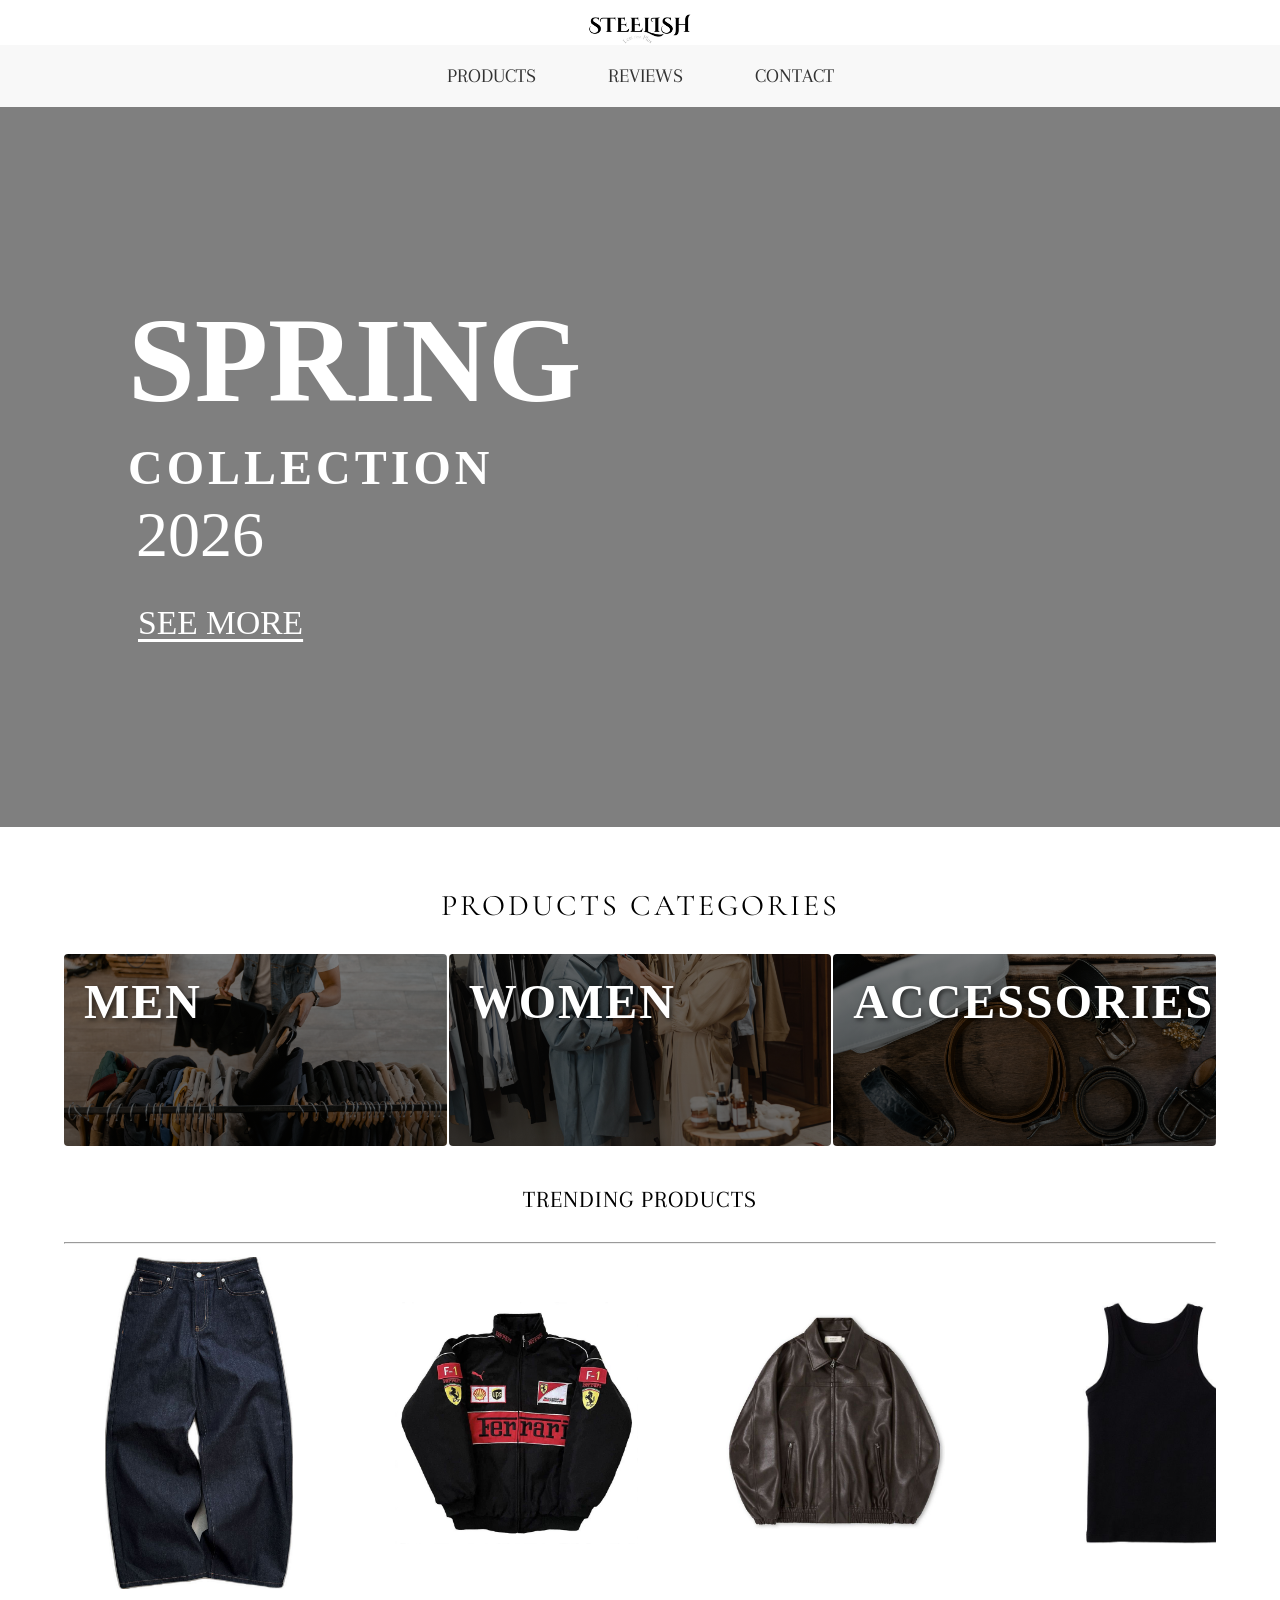
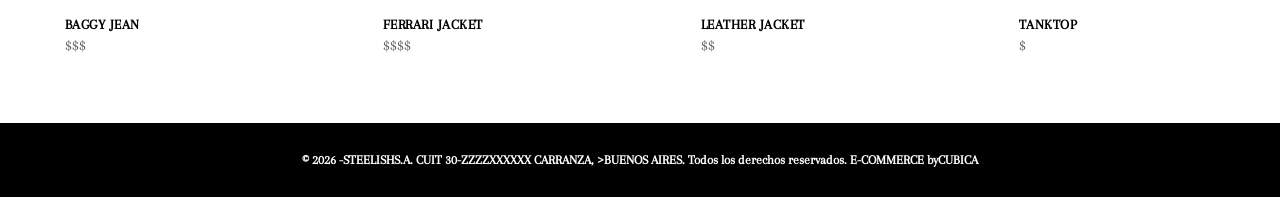
<file: index.html>
<!DOCTYPE html>
<html lang="es">
<head>
    <meta charset="UTF-8">
    <meta name="viewport" content="width=device-width, initial-scale=1.0">
    
    <title>HOME</title>
    <link rel="stylesheet" href="style-index.css">
    <link rel="preconnect" href="https://fonts.googleapis.com">
    <link rel="preconnect" href="https://fonts.gstatic.com" crossorigin>
    <link href="https://fonts.googleapis.com/css2?family=Nunito:ital,wght@0,200..1000;1,200..1000&display=swap" rel="stylesheet">
    <link rel="preconnect" href="https://fonts.googleapis.com">
    <link rel="preconnect" href="https://fonts.gstatic.com" crossorigin>
    <link href="https://fonts.googleapis.com/css2?family=Arapey:ital@0;1&family=Nunito:ital,wght@0,200..1000;1,200..1000&display=swap" rel="stylesheet">
<link rel="preconnect" href="https://fonts.gstatic.com" crossorigin>
<link href="https://fonts.googleapis.com/css2?family=Arapey:ital@0;1&family=Cormorant+Garamond:ital,wght@0,300..700;1,300..700&family=Nunito:ital,wght@0,200..1000;1,200..1000&family=Playwrite+BE+WAL+Guides&display=swap" rel="stylesheet">
</head>


<body>
    <header class="nav-container">
        <div class="nav-logo">
           <img class="logo" src="img/logo-web1.png" alt="logo"> 
        </div>
    
     <nav class="navbar">
     <ul class="navlinks">
        <li><a href="productos.html">PRODUCTS</a></li>
        <li><a href="resenas.html">REVIEWS</a></li>
        <li><a href="contactos.html">CONTACT</a></li>
     </ul>
    </nav>
    </header>
    <main class="main-part">
       
       <div class="banner-collection">
        <video autoplay loop muted playsinline class="video-fondo">
    <source src="img/home-video.mp4" type="video/mp4">
  </video>
  
  <div class="velo-fondo"></div>
  <div class="contenido-frente">
       <div class="main-title">
        <h1 class="titulo">SPRING</h1>
        <h2 class="subtitulo">COLLECTION</h2> 
        <h3 class="year">2026</h3>
        <a class="enlace-ver" href="productos.html#spring-collection" class="hook">SEE MORE</a>
       </div>
       </div>
       </div>
      </main>
      <section class="sales-categories-wrapper">
      
        <h3 class="list">PRODUCTS CATEGORIES</h3>
      
       <div class="carousel"> 
         <a href="productos.html#men" class="item men">
            
            <h1 class="word">MEN</h1>
         </a>
         
         <a href="productos.html#women" class="item women">
          
            <h1 class="word">WOMEN</h1>
         </a>
         <a href="productos.html#accessories" class="item accessories">
            
            <h1 class="word ">ACCESSORIES</h1>
         </a>
       </div>
   </section>
 
   
<section class="sales">
  <h2 class="section-title">TRENDING PRODUCTS</h2>
  <hr>
  
  <div class="carousel-track">
    <button id="antes-button"><</button>
   <div class="carousel-track" id="trending"></div>
    <button id="despues-button">></button>
       
      
    
    <!-- Producto 1 -->
    <a href="#spring-collection" class="product-card">
      <div class="img-container">
        <img src="img/sale 1.jpg" alt="sale 1"> 
      </div>
      <div class="product-info">
        <h3>BAGGY JEAN</h3>
        <p class="price">$$$</p>
      </div>
    </a>

    <!-- Producto 2 -->
    <a href="#seccion-productos" class="product-card">
      <div class="img-container">
        <img src="img/sale 2.jpg" alt="sale 2"> 
      </div>
      <div class="product-info">
        <h3>FERRARI JACKET</h3>
        <p class="price">$$$$</p>
      </div>
    </a>

    <!-- Producto 3 -->
    <a href="#seccion-productos" class="product-card">
      <div class="img-container">
        <img src="img/sale 3.jpg" alt="sale 3"> 
      </div>
      <div class="product-info">
        <h3>LEATHER JACKET</h3>
        <p class="price">$$</p>
      </div>
    </a>

    <!-- Producto 4 -->
    <a href="#seccion-productos" class="product-card">
      <div class="img-container">
        <img src="img/sale 4.jpg" alt="sale 4"> 
      </div>
      <div class="product-info">
        <h3>TANKTOP</h3>
        <p class="price">$</p>
      </div>
    </a>

    <!-- Producto 5 -->
    <a href="#seccion-productos" class="product-card">
      <div class="img-container">
        <img src="img/sale 5.jpg" alt="sale 5"> 
      </div>
      <div class="product-info">
        <h3>SPORT SHIRT</h3>
        <p class="price">$$</p>
      </div>
    </a>

    <!-- Producto 6 -->
    <a href="#seccion-productos" class="product-card">
      <div class="img-container">
        <img src="img/sale 6.jpg" alt="sale 6"> 
      </div>
      <div class="product-info">
        <h3>THSIRT</h3>
        <p class="price">$</p>
      </div>
    </a>

  </div> 

</section> 

<footer class="footer">
   <h3 class="footer-title">© 2026 -STEELISHS.A. CUIT 30-ZZZZXXXXXX CARRANZA, >BUENOS AIRES. Todos los derechos reservados.
E-COMMERCE byCUBICA</h3>
</footer>

</body>
</file>
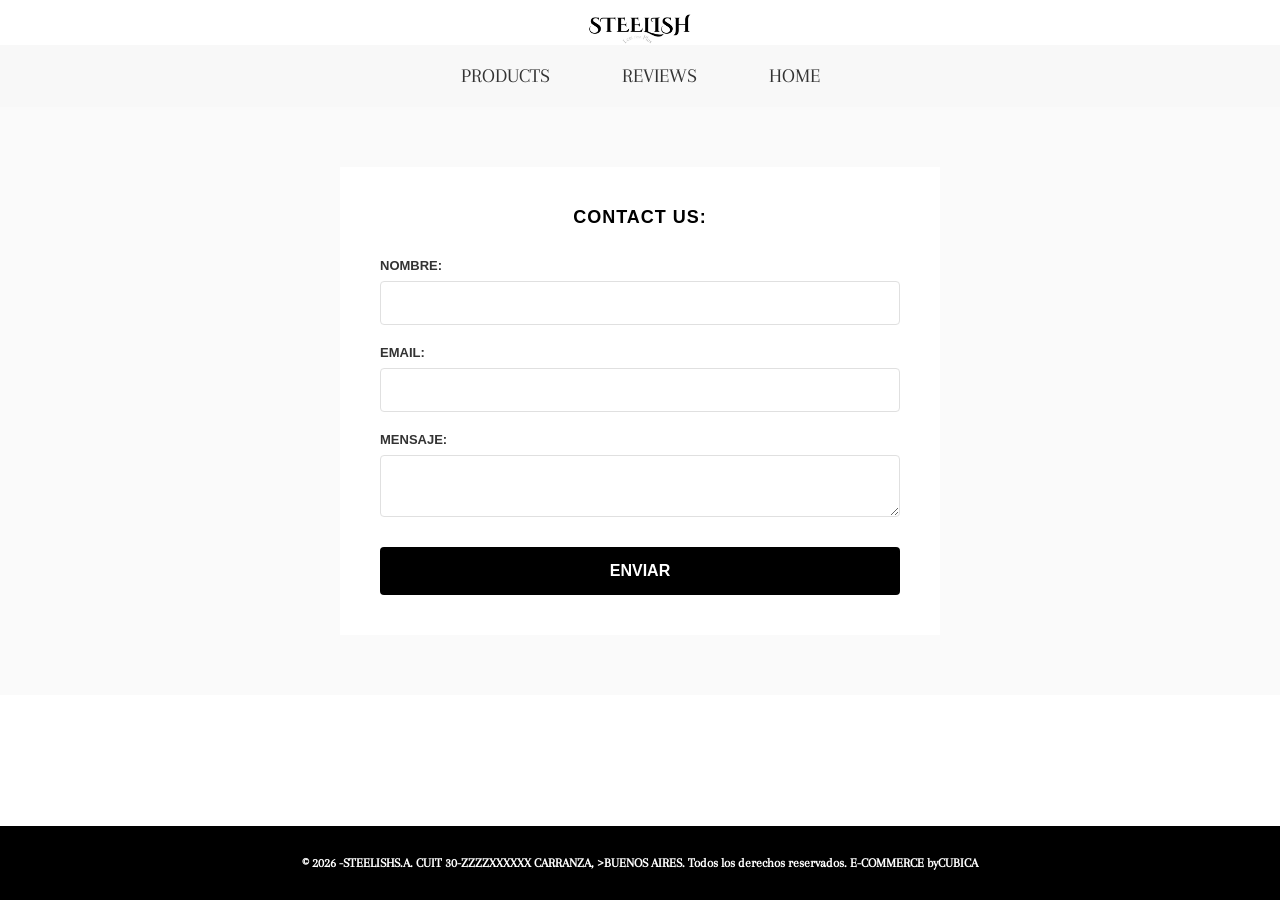
<file: contactos.html>
<!DOCTYPE html>
<html lang="es">
<head>
    <meta charset="UTF-8">
    <meta name="viewport" content="width=device-width, initial-scale=1.0">
    <title>contactos</title>
    <link rel="stylesheet" href="style-contacts.css">
    <link rel="preconnect" href="https://fonts.googleapis.com">
    <link rel="preconnect" href="https://fonts.gstatic.com" crossorigin>
    <link href="https://fonts.googleapis.com/css2?family=Nunito:ital,wght@0,200..1000;1,200..1000&display=swap" rel="stylesheet">
    <link rel="preconnect" href="https://fonts.googleapis.com">
    <link rel="preconnect" href="https://fonts.gstatic.com" crossorigin>
    <link href="https://fonts.googleapis.com/css2?family=Arapey:ital@0;1&family=Nunito:ital,wght@0,200..1000;1,200..1000&display=swap" rel="stylesheet">
    <link rel="preconnect" href="https://fonts.googleapis.com">
  <link rel="preconnect" href="https://fonts.gstatic.com" crossorigin>
  <link href="https://fonts.googleapis.com/css2?family=Arapey:ital@0;1&family=Cormorant+Garamond:ital,wght@0,300..700;1,300..700&family=Nunito:ital,wght@0,200..1000;1,200..1000&display=swap" rel="stylesheet">
   <link rel="preconnect" href="https://fonts.googleapis.com">
<link rel="preconnect" href="https://fonts.gstatic.com" crossorigin>
<link href="https://fonts.googleapis.com/css2?family=Arapey:ital@0;1&family=Cormorant+Garamond:ital,wght@0,300..700;1,300..700&family=Nunito:ital,wght@0,200..1000;1,200..1000&family=Playwrite+BE+WAL+Guides&display=swap" rel="stylesheet">
<link rel="preconnect" href="https://fonts.googleapis.com">
<link rel="preconnect" href="https://fonts.gstatic.com" crossorigin>
<link href="https://fonts.googleapis.com/css2?family=Arapey:ital@0;1&family=Cormorant+Garamond:ital,wght@0,300..700;1,300..700&family=Nunito:ital,wght@0,200..1000;1,200..1000&family=Playwrite+BE+WAL+Guides&display=swap" rel="stylesheet">
</head>


<body>
    <header class="nav-container">
        <div class="nav-logo">
           <img class="logo" src="img/logo-web1.png" alt="logo"> 
        </div>
    
     <nav class="navbar">
     <ul class="navlinks">
        
        <li><a href="productos.html">PRODUCTS</a></li>
        <li><a href="resenas.html">REVIEWS</a></li>
        <li><a href="index.html">HOME</a></li>
     </ul>
    </nav>
    </header>
    <main>
        
    <div class="formulario-seccion">
    <form class="formulario-minimalista" action="https://formspree.io/f/xzepwrgb" method="POST">
         <h3 class="formheader">CONTACT US:</h3>
        
        <!-- Campo 1: Nombre -->
        <div class="campo-form">
            <label>NOMBRE:</label>
            <input type="text" name="Nombre" required>
        </div>

        <!-- Campo 2: Email -->
        <div class="campo-form">
            <label>EMAIL:</label>
            <input type="email" name="Email" required>
        </div>

        <!-- Campo 3: Mensaje -->
        <div class="campo-form">
            <label>MENSAJE:</label>
            <textarea name="mensaje" required></textarea>
        </div>

        <button class="boton-full" type="submit">ENVIAR</button>
    </form>
</div>
    </main>
<footer class="footer">
   <h3 class="footer-title">© 2026 -STEELISHS.A. CUIT 30-ZZZZXXXXXX CARRANZA, >BUENOS AIRES. Todos los derechos reservados.
E-COMMERCE byCUBICA</h3>
</footer>

</body>
</file>
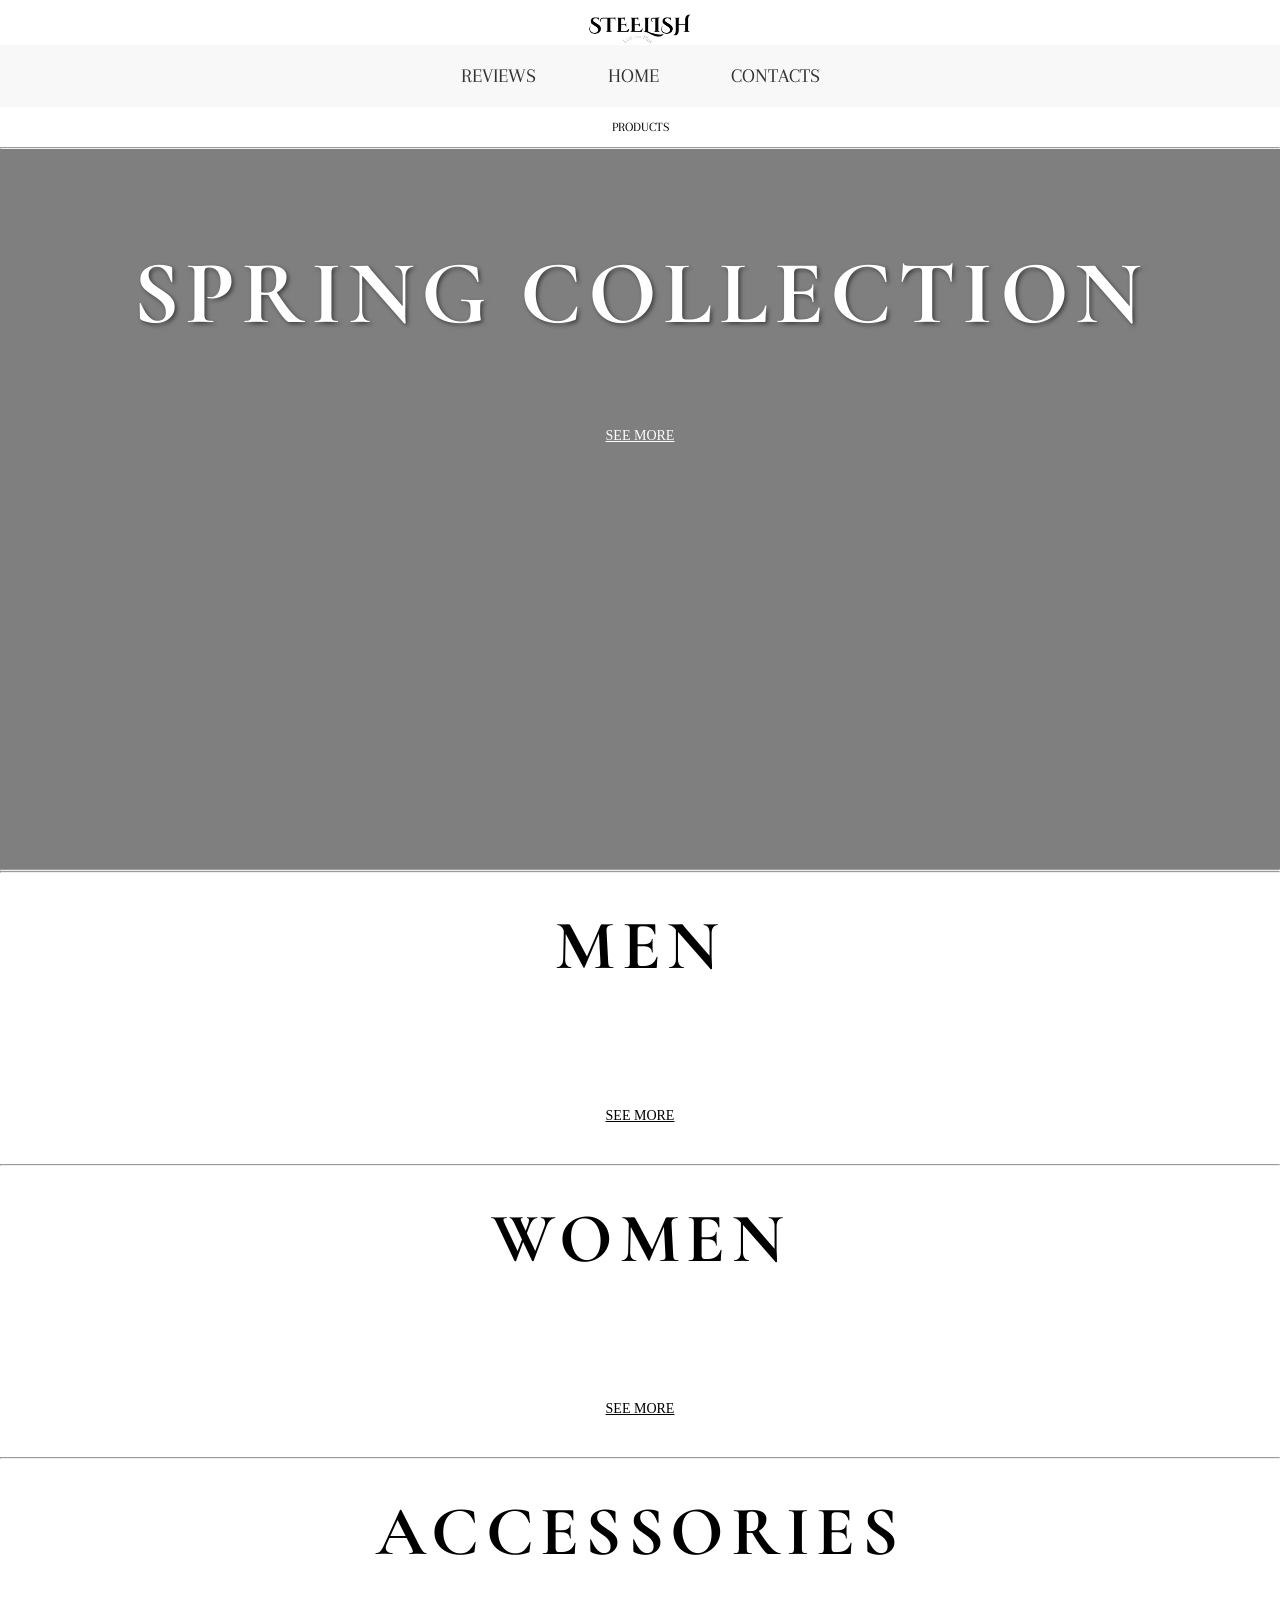
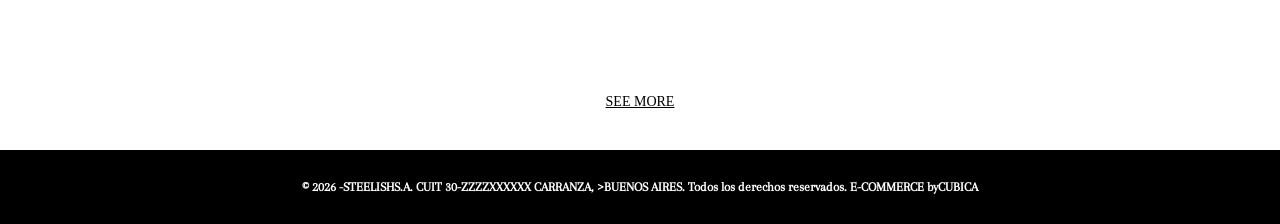
<file: productos.html>
<!DOCTYPE html>
<html lang="es">
<head>
    <meta charset="UTF-8">
    <meta name="viewport" content="width=device-width, initial-scale=1.0">
    <title>productos</title>
    <link rel="stylesheet" href="style-products.css">
    <link rel="preconnect" href="https://fonts.googleapis.com">
    <link rel="preconnect" href="https://fonts.gstatic.com" crossorigin>
    <link href="https://fonts.googleapis.com/css2?family=Nunito:ital,wght@0,200..1000;1,200..1000&display=swap" rel="stylesheet">
    <link rel="preconnect" href="https://fonts.googleapis.com">
    <link rel="preconnect" href="https://fonts.gstatic.com" crossorigin>
    <link href="https://fonts.googleapis.com/css2?family=Arapey:ital@0;1&family=Nunito:ital,wght@0,200..1000;1,200..1000&display=swap" rel="stylesheet">
    <link rel="preconnect" href="https://fonts.googleapis.com">
  <link rel="preconnect" href="https://fonts.gstatic.com" crossorigin>
  <link href="https://fonts.googleapis.com/css2?family=Arapey:ital@0;1&family=Cormorant+Garamond:ital,wght@0,300..700;1,300..700&family=Nunito:ital,wght@0,200..1000;1,200..1000&display=swap" rel="stylesheet">
   <link rel="preconnect" href="https://fonts.googleapis.com">
<link rel="preconnect" href="https://fonts.gstatic.com" crossorigin>
<link href="https://fonts.googleapis.com/css2?family=Arapey:ital@0;1&family=Cormorant+Garamond:ital,wght@0,300..700;1,300..700&family=Nunito:ital,wght@0,200..1000;1,200..1000&family=Playwrite+BE+WAL+Guides&display=swap" rel="stylesheet">
<link rel="preconnect" href="https://fonts.googleapis.com">
<link rel="preconnect" href="https://fonts.gstatic.com" crossorigin>
<link href="https://fonts.googleapis.com/css2?family=Arapey:ital@0;1&family=Cormorant+Garamond:ital,wght@0,300..700;1,300..700&family=Nunito:ital,wght@0,200..1000;1,200..1000&family=Playwrite+BE+WAL+Guides&display=swap" rel="stylesheet">
</head>


<body>
    <header class="nav-container">
        <div class="nav-logo">
           <img class="logo" src="img/logo-web1.png" alt="logo"> 
        </div>
    
     <nav class="navbar">
     <ul class="navlinks">
        
        
        <li><a href="resenas.html">REVIEWS</a></li>
        <li><a href="index.html">HOME</a></li>
        <li><a href="contactos.html">CONTACTS</a></li>
     </ul>
    </nav>
    </header>
 <main>
    <h1 class="main-title">PRODUCTS</h1>
    <HR>

    <section class="spring-collection" id="spring-collection">
       <video autoplay loop muted playsinline class="video-fondo">
    <source src="img/backvideo.mp4" type="video/mp4">
  </video>
  
  <div class="velo-fondo"></div>

  <div class="contenido-frente">
    <h2 class="titulo-spring">SPRING COLLECTION</h2>
    
    <div class="catalogo-grid" id= "contenedor-spring">
      
    </div>
    <div class="see-more-container-spring">
      <a href="spring-collection.html" class="see-more-link-spring">SEE MORE</a>
    </div>
    </div>
  </div>
    
      
    </section>
    <hr>
             


    <hr>

    </section>
    <section class="section" id="men">
        <h1 class="title">MEN</h1>
      <div class="catalogo-grid"  id="contenedor-men">
        

    </div>
    <div class="see-more-container">
      <a href="hombres.html" class="see-more-link">SEE MORE</a>
    </div>
    </section >
    <HR>
    <section class="section" id="women">
        <h1 class="title">WOMEN</h1>
      <div class="catalogo-grid"  id="contenedor-women">
       
    </div>
    <div class="see-more-container">
      <a href="women.html" class="see-more-link">SEE MORE</a>
    </div>
    <hr>

    </section>
    <section class="section" id="accessories">
        <h1 class="title">ACCESSORIES</h1>
      <div class="catalogo-grid"  id="contenedor-accesories">
        
    </div>
    <div class="see-more-container">
      <a href="accessories.html" class="see-more-link">SEE MORE</a>
    </div>

    </section>
 </main>
<footer class="footer">
   <h3 class="footer-title">© 2026 -STEELISHS.A. CUIT 30-ZZZZXXXXXX CARRANZA, >BUENOS AIRES. Todos los derechos reservados.
E-COMMERCE byCUBICA</h3>
</footer>
<script src="productos.js"></script>
<script src="renderizado.js"></script>

</body>
</file>
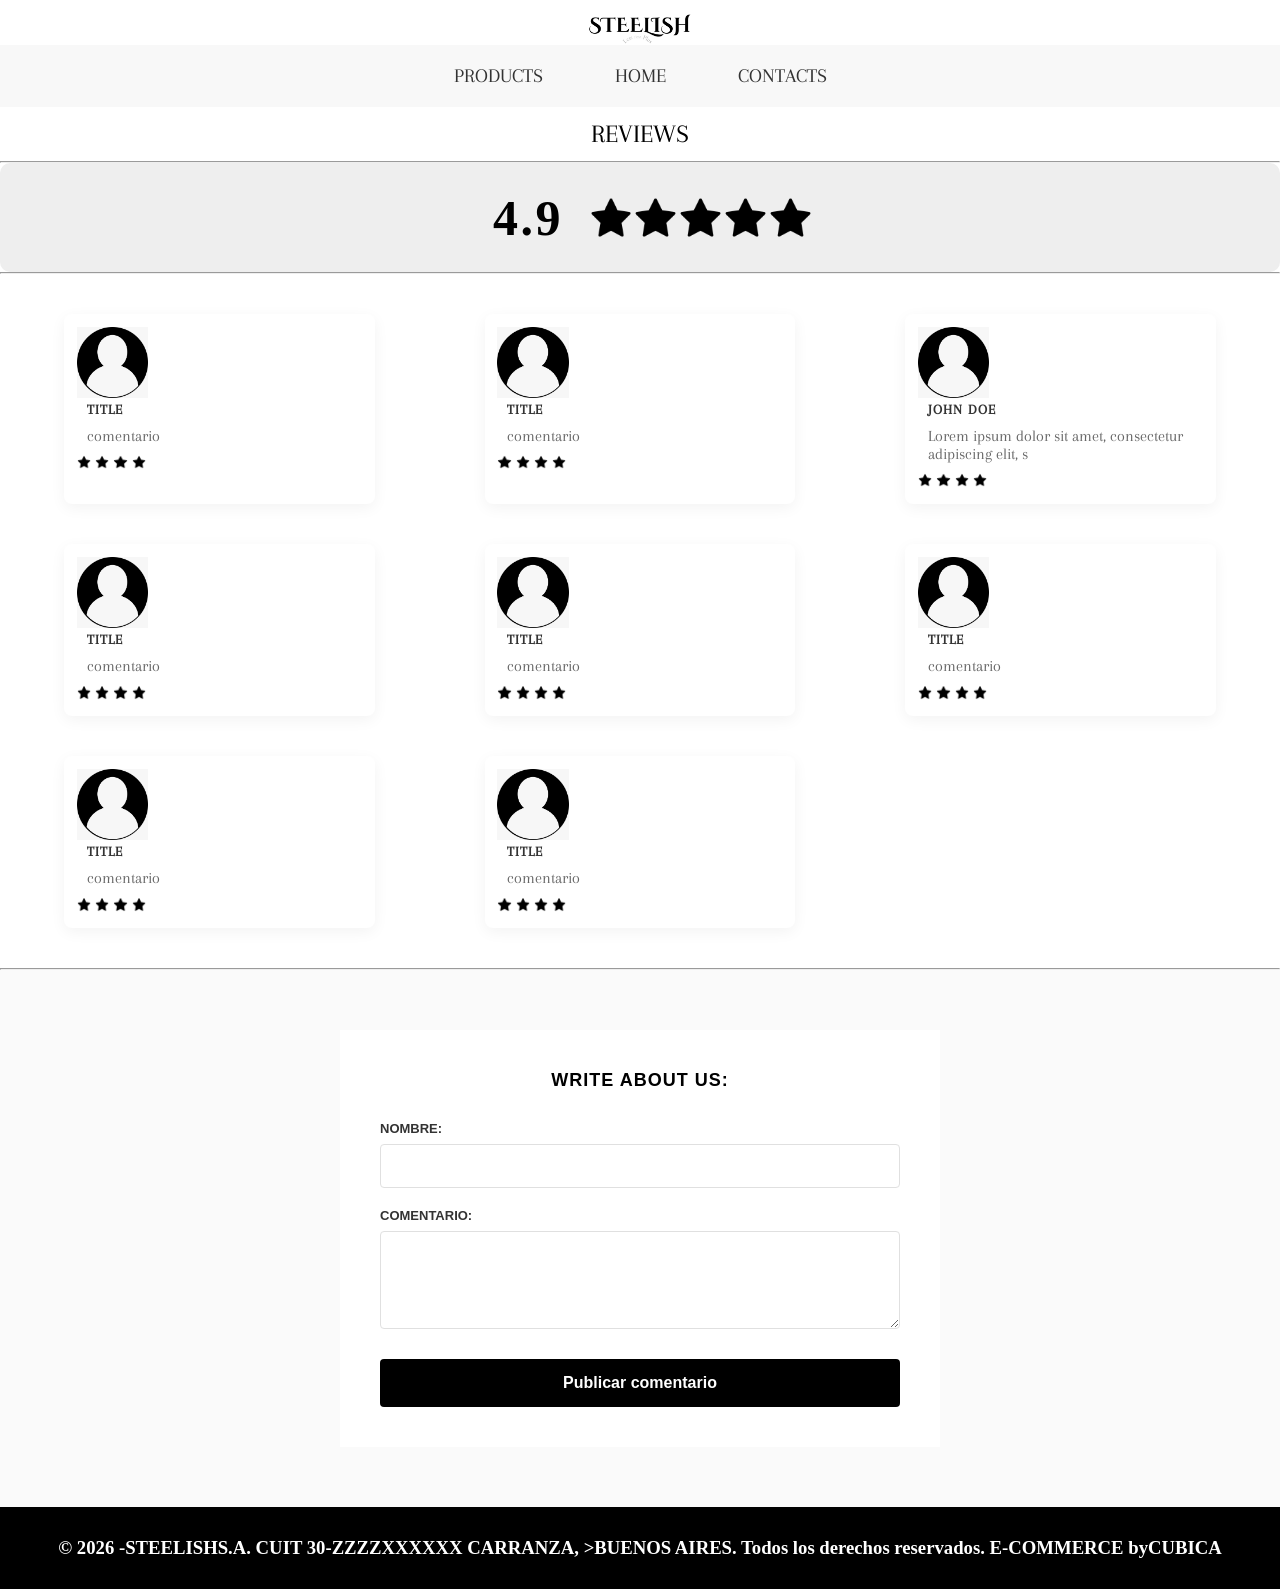
<file: resenas.html>
<!DOCTYPE html>
<html lang="es">
<head>
    <meta charset="UTF-8">
    <meta name="viewport" content="width=device-width, initial-scale=1.0">
    <title>reviews</title>
    <link rel="stylesheet" href="style-reviews.css">
    <link rel="preconnect" href="https://fonts.googleapis.com">
    <link rel="preconnect" href="https://fonts.gstatic.com" crossorigin>
    <link href="https://fonts.googleapis.com/css2?family=Nunito:ital,wght@0,200..1000;1,200..1000&display=swap" rel="stylesheet">
    <link rel="preconnect" href="https://fonts.googleapis.com">
    <link rel="preconnect" href="https://fonts.gstatic.com" crossorigin>
    <link href="https://fonts.googleapis.com/css2?family=Arapey:ital@0;1&family=Nunito:ital,wght@0,200..1000;1,200..1000&display=swap" rel="stylesheet">
    <link rel="preconnect" href="https://fonts.googleapis.com">
  <link rel="preconnect" href="https://fonts.gstatic.com" crossorigin>
  <link href="https://fonts.googleapis.com/css2?family=Arapey:ital@0;1&family=Cormorant+Garamond:ital,wght@0,300..700;1,300..700&family=Nunito:ital,wght@0,200..1000;1,200..1000&display=swap" rel="stylesheet">
   <link rel="preconnect" href="https://fonts.googleapis.com">
<link rel="preconnect" href="https://fonts.gstatic.com" crossorigin>
<link href="https://fonts.googleapis.com/css2?family=Arapey:ital@0;1&family=Cormorant+Garamond:ital,wght@0,300..700;1,300..700&family=Nunito:ital,wght@0,200..1000;1,200..1000&family=Playwrite+BE+WAL+Guides&display=swap" rel="stylesheet">
<link rel="preconnect" href="https://fonts.googleapis.com">
<link rel="preconnect" href="https://fonts.gstatic.com" crossorigin>
<link href="https://fonts.googleapis.com/css2?family=Arapey:ital@0;1&family=Cormorant+Garamond:ital,wght@0,300..700;1,300..700&family=Nunito:ital,wght@0,200..1000;1,200..1000&family=Playwrite+BE+WAL+Guides&display=swap" rel="stylesheet">
</head>


<body>
    <header class="nav-container">
        <div class="nav-logo">
           <img class="logo" src="img/logo-web1.png" alt="logo"> 
        </div>
    
     <nav class="navbar">
     <ul class="navlinks">
        
        <li><a href="productos.html">PRODUCTS</a></li>
        <li><a href="index.html">HOME</a></li>
        <li><a href="contactos.html">CONTACTS</a></li>
     </ul>
    </nav>
    </header>
    
    <main>
      <section>
        <h1 class="main-title">REVIEWS</h1>
         <hr>
         <div class="overall-rating">
            <div class="star-container">
                <h2 class="subtitle">4.9</h2>
            <img class="star-icon" src="img/star.png">
            <img class="star-icon" src="img/star.png">
            <img class="star-icon" src="img/star.png">
            <img class="star-icon" src="img/star.png">
            <img class="star-icon" src="img/star.png">

            </div>
            


         </div>
        </div>
        <hr>

      <div class="reviews-grid">
         <!-- review 1 -->
        <article class="review-card">
            <div class="avatar-card">
            <img src="img/avatar.png">
         </div>
         <div class="box-info">
            <h3 class="card-title">TITLE</h3>
            <p class="card-comment">comentario</p>
            <div class="star-icon-smaller">
            <img class="star-icon-s" src="img/star.png">
            <img class="star-icon-s" src="img/star.png">
            <img class="star-icon-s" src="img/star.png">
            <img class="star-icon-s" src="img/star.png">

            </div>
         </div>
        </article>
<!-- review 1 -->
         <article class="review-card">
            <div class="avatar-card">
            <img src="img/avatar.png">
         </div>
         <div class="box-info">
            <h3 class="card-title">TITLE</h3>
            <p class="card-comment">comentario</p>
            <div class="star-icon-smaller">
            <img class="star-icon-s" src="img/star.png">
            <img class="star-icon-s" src="img/star.png">
            <img class="star-icon-s" src="img/star.png">
            <img class="star-icon-s" src="img/star.png">

            </div>
         </div>
        </article>

<!-- review 1 -->
         <article class="review-card">
            <div class="avatar-card">
            <img src="img/avatar.png">
         </div>
         <div class="box-info">
            <h3 class="card-title">JOHN DOE</h3>
            <p class="card-comment">Lorem ipsum dolor sit amet, consectetur adipiscing elit, s</p>
            <div class="star-icon-smaller">
            <img class="star-icon-s" src="img/star.png">
            <img class="star-icon-s" src="img/star.png">
            <img class="star-icon-s" src="img/star.png">
            <img class="star-icon-s" src="img/star.png">

            </div>
         </div>
        </article>
<!-- review 1 -->
         <article class="review-card">
            <div class="avatar-card">
            <img src="img/avatar.png">
         </div>
         <div class="box-info">
            <h3 class="card-title">TITLE</h3>
            <p class="card-comment">comentario</p>
            <div class="star-icon-smaller">
            <img class="star-icon-s" src="img/star.png">
            <img class="star-icon-s" src="img/star.png">
            <img class="star-icon-s" src="img/star.png">
            <img class="star-icon-s" src="img/star.png">

            </div>
         </div>
        </article>
<!-- review 1 -->

         <article class="review-card">
            <div class="avatar-card">
            <img src="img/avatar.png">
         </div>
         <div class="box-info">
            <h3 class="card-title">TITLE</h3>
            <p class="card-comment">comentario</p>
            <div class="star-icon-smaller">
            <img class="star-icon-s" src="img/star.png">
            <img class="star-icon-s" src="img/star.png">
            <img class="star-icon-s" src="img/star.png">
            <img class="star-icon-s" src="img/star.png">

            </div>
         </div>
        </article>
<!-- review 1 -->
         <article class="review-card">
            <div class="avatar-card">
            <img src="img/avatar.png">
         </div>
         <div class="box-info">
            <h3 class="card-title">TITLE</h3>
            <p class="card-comment">comentario</p>
            <div class="star-icon-smaller">
            <img class="star-icon-s" src="img/star.png">
            <img class="star-icon-s" src="img/star.png">
            <img class="star-icon-s" src="img/star.png">
            <img class="star-icon-s" src="img/star.png">

            </div>
         </div>
        </article>
<!-- review 1 -->
         <article class="review-card">
            <div class="avatar-card">
            <img src="img/avatar.png">
         </div>
         <div class="box-info">
            <h3 class="card-title">TITLE</h3>
            <p class="card-comment">comentario</p>
            <div class="star-icon-smaller">
            <img class="star-icon-s" src="img/star.png">
            <img class="star-icon-s" src="img/star.png">
            <img class="star-icon-s" src="img/star.png">
            <img class="star-icon-s" src="img/star.png">

            </div>
         </div>
        </article>
<!-- review 1 -->
         <article class="review-card">
            <div class="avatar-card">
            <img src="img/avatar.png">
         </div>
         <div class="box-info">
            <h3 class="card-title">TITLE</h3>
            <p class="card-comment">comentario</p>
            <div class="star-icon-smaller">
            <img class="star-icon-s" src="img/star.png">
            <img class="star-icon-s" src="img/star.png">
            <img class="star-icon-s" src="img/star.png">
            <img class="star-icon-s" src="img/star.png">

            </div>
        
        </article>

    </section>
    <hr>
    <!-- review writer -->
    <section class="formulario-seccion">
      <form class="formulario-minimalista">
          <h3 class="formheader">WRITE ABOUT US:</h3>
          <div class="campo-form">
            <label>NOMBRE:</label>
            <input type="text" id="nombre" name="nombre" required>
          </div>
          
         
         <div class="campo-form">
             <label>COMENTARIO:</label>
         <textarea id="comentario" name="comentario" rows="4" required></textarea>

         </div>
        
          <button  class="boton-full"type="submit">Publicar comentario</button>
      </form>
    </section>
    <footer class="footer">
   <h3 class="footer-title">© 2026 -STEELISHS.A. CUIT 30-ZZZZXXXXXX CARRANZA, >BUENOS AIRES. Todos los derechos reservados.
E-COMMERCE byCUBICA</h3>
</footer>

    </main>
    </body>
</file>
<file: style-index.css>
/* --- RESET CSS --- */
* {
    box-sizing: border-box;
    margin: 0;
    padding: 0;
}

.nav-container{
  display:flex;
  flex-direction:column;
  align-items:center;


}

.nav-logo{
  display:flex;
  justify-content:center;
  width:10%;
  height:auto;
  align-items:center;
     margin-top: 10px;  
    
  

}

.logo{
  width:100%;
  height:10%;

}

.navbar{
  background-color: #f8f8f8;
    border-width: 1px;
    font-family: "Arapey";
    font-size: 20px;
    justify-content: center;
    align-items: center;
    padding: 20px 40px;
    position: relative;
    width:100%;
}

.navlinks{
  list-style: none;
  gap: 40px; 
  display:flex;
  justify-content:center;
}
.navlinks a {
    text-decoration: none;
    color: #333; /* Color oscuro que contrasta con tu fondo claro #f8f8f8 */
    padding: 8px 16px;
    transition: all 0.3s ease; /* Hace que el cambio de color sea suave */
}
.navlinks a:hover {
    background-color: #555;
    color: white; 
    border-radius: 4px;
}






.main-part {
    width:100%;
    height:auto;
}
.year{
    display:flex;
    justify-content:center;
    font-weight:normal;
    font-family:"Playwrite Belgique Wallonie-Bruxelles Guides", "sans-serif";
    transform: translate(-25%, -10%); /* Centra el texto exactamente */

}

.list{
    display:flex;
     letter-spacing: 3px;
    font-size: 30px;
   font-weight: normal;
   font-family: "Cormorant Garamond";
  color: black;
  justify-content:center;
   margin-bottom: 30px;
}
.carousel{
    display:grid;
    grid-template-columns: repeat(3, 1fr);
    width: 100%;
    height: 15vw;
    gap: 2px;
    padding: 0 5%;
    
   

}
.item{
     background-color: #e5e4e4d0;
  padding: 20px;
  color: #F5FFFA;
  place-items: center;
  background-size:cover;
  background-position:center;
  position:relative;
   cursor: pointer;
  transition: transform 0.3s ease;
   text-decoration:none;
  border-radius: 4px;
  overflow: hidden;
}
.item h1{
    color: white;
  font-family:"Playwrite Belgique Wallonie-Bruxelles Guides", "sans-serif";
  font-size: 3rem;
  letter-spacing: 2px;
  font-weight: bold;
  z-index: 1; /* Asegura que el texto quede arriba del fondo */
    text-shadow: 2px 2px 4px rgba(0, 0, 0, 0.6); 
}

.item:hover {
  transform: scale(1.02);
}


.men {
  background-image: linear-gradient(rgba(0,0,0,0.5), rgba(0,0,0,0.65)), url('img/men-cl.jpg');
}

.women {
  background-image: linear-gradient(rgba(0,0,0,0.5), rgba(0,0,0,0.55)), url('img/women-cl.jpg');
}

.accessories {
  background-image: linear-gradient(rgba(0,0,0,0.5), rgba(0,0,0,0.7)), url('img/accesso-cl.jpg');
}

  
.banner-collection {
   position: relative;
 
  background-position: center;
  min-height: 80vh; 
  width: 100%;

  display: flex;
  justify-content: flex-start; /* Empuja el bloque a la izquierda */
  align-items: center;        /* Centrado vertical */
  padding: 40px 10%; 
  box-sizing: border-box;
}

.main-title {
  display: flex;
  flex-direction: column;   /* Uno abajo del otro */
  align-items: flex-start;  /* Alinea al inicio del bloque */
  text-align: left;         /* Texto a la izquierda */
  gap: 10px;                /* Separación uniforme */
  max-width: 600px;
  color: #ffffff;           /* Asegura el color blanco para los textos */
}

/* Estilos de tipografía fluidos */
.titulo {
  font-size: clamp(7.5rem, 9vw, 8rem);
  font-weight: bold;
  margin: 0;
  text-transform: uppercase;
}

.subtitulo {
  font-size: clamp(1.5rem, 4vw, 3rem);
  letter-spacing: 4px;
  margin: 0;
}

.year {
  font-size: clamp(2.8rem, 7vw, 4rem);
  margin-left: 40px;
}

.enlace-ver {
  margin-top: 15px;
  margin-left:10px;
  color: #ffffff;
  text-decoration: underline;
  text-underline-offset: 5px;
  font-size: 2.1rem;
  transition: transform 0.4s ease; /* Suaviza el zoom */
}
.enlace-ver:hover {
    background-color: #404040;
    color: white; /* Cambia el texto a blanco para que se lea sobre el fondo gris */
    border-radius: 4px;
    transform: scale(1.2);
   

}
.sales {
 width: 100%;
  max-width: 100%; /* Permite que ocupe el ancho total de la pantalla */
  margin: 0; 
  padding: 40px 5%; /* Usamos un porcentaje (5%) para que respire un poco a los costados pero ocupe casi todo */
  box-sizing: border-box; /* Asegura que el padding no genere scroll horizontal extra */
  font-family: "Arapey", sans-serif;
  
}
.section-title {
  text-align: center;
  margin-bottom: 30px;
  font-size: 1.5rem;
  letter-spacing: 1px;
  font-weight:normal;
}
.carousel-track {
  display: flex;
  gap: 50px;
  overflow-x: auto;
  scroll-snap-type: x mandatory; 
  scrollbar-width: thin;
  scrollbar-color: #333 #e0e0e0;
}
.carousel-track::-webkit-scrollbar {
  height: 6px; 
}
.carousel-track::-webkit-scrollbar-track {
  background: #e0e0e0; 
}
.carousel-track::-webkit-scrollbar-thumb {
  background-color: #333; 
  border-radius: 10px;
}.product-card {
  flex: 0 0 calc(25% - 15px); 
  min-width: 250px;
  scroll-snap-align: start;
}


.product-card {
 flex: 0 0 calc(25% - 20px); 
  min-width: 250px;
  scroll-snap-align: start;
  display: flex;
  flex-direction: column;
  justify-content: flex-start;
  gap: 15px;
  text-decoration: none; /* Quita el subrayado feo de los enlaces */
  color: inherit; /* Evita que el texto se vuelva azul */
  transition: transform 0.3s ease; /* Prepara el movimiento suave */
}
.product-card:hover {
  transform: translateY(-8px); /* Sube la tarjeta 8 pixeles */
}



.product-card img {
  width: 100%;
  aspect-ratio: 3/4; 
  object-fit: contain; 
  background-color: #ffffff; 
  border-radius: 4px;
}

.img-container {
  width: 100%;
  aspect-ratio: 3/4;
  border-radius: 4px;
  overflow: hidden; /* Evita que la imagen se salga del borde al hacer zoom */
  background-color: #ffffff;
}
.img-container img {
  width: 100%;
  height: 100%;
  padding:1vw;
  object-fit: contain;
  transition: transform 0.4s ease; /* Suaviza el zoom */
}
.product-card:hover .img-container img {
  transform: scale(1.05); /* Agranda la imagen un 5% */
}

.product-info {
  padding-top: 0; 
  text-align: left;
  display: flex;
  flex-direction: column;
  gap: 5px; 
}

.product-info h3 {
  font-size: 0.85rem;
  font-weight: 600;
  margin: 0;
  text-transform: uppercase; 
  letter-spacing: 0.5px;
}

.product-info .price {
  font-size: 0.95rem;
  font-weight: 400;
  color: #555;
  margin: 0;
}


.carousel-track {
  padding-bottom: 30px; 
}
.footer{
  display: flex;
  justify-content: center;
  align-items: center; /* Agrega esto para centrar verticalmente */
  background-color: black;
  width: 100%;
  padding: 20px; 
}
.footer-title{
  font-family:"arapey";
  color:white;
  font-size:0.8rem;
  padding:10px;

}
html {
  scroll-behavior: smooth;
}
#men{
  scroll-margin-top: 80px; /* la altura de tu header */
}
#women{
  scroll-margin-top: 80px; /* la altura de tu header */
}
#spring-collection{
  scroll-margin-top: 80px; /* la altura de tu header */
}
#accessories{
  scroll-margin-top: 80px; /* la altura de tu header */
}

.video-fondo {
  position: absolute;
  top: 0;
  left: 0;
  width: 100%;
  height: 100%;
  object-fit: cover; 
  z-index:-2; 
}
.velo-fondo {
  position: absolute;
  top: 0;
  left: 0;
  width: 100%;
  height: 100%;
  background-color: rgba(0, 0, 0, 0.5); /* Un velo semitransparente como el de tu imagen */
  z-index: -1;
}
.contenido-frente {
  position: relative;
  z-index: 1; 
  width: 100%;
}
.sales-categories-wrapper {
  padding-top: 60px; /* separa del hero, le da respiro */
}

/* MEDIA QUERIES */
@media (max-width: 768px) {
  .nav-logo {
    width: 30%; 
  }
    .navbar {
    padding: 15px 20px;
  }
  
  
   
}
@media (max-width: 480px) {
  .navlinks a {
    font-size: 16px;
    padding: 6px 12px;
  }
  .titulo{
     font-size: clamp(5.5rem, 15vw, 5rem);
}
.banner-collection {
    padding: 40px 6%;
}
}


@media (max-width: 480px) {
  .carousel {
    grid-template-columns: 1fr;
    height: auto;
    padding:1vw;
  }
  .item {
    height: 45vw;
    
  }
  .list{
    padding-left:2vw;
  }
}
</file>
<file: style-contacts.css>
/* --- RESET CSS --- */
* {
    box-sizing: border-box;
    margin: 0;
    padding: 0;
}
.nav-container{
  display:flex;
  flex-direction:column;
  align-items:center;


}

.nav-logo{
  display:flex;
  justify-content:center;
  width:10%;
  height:auto;
  align-items:center;
     margin-top: 10px;  
  

}

.logo{
  width:100%;
  height:auto;

}

.navbar{
  background-color: #f8f8f8;
    border-width: 1px;
    font-family: "Arapey";
    font-size: 20px;
    justify-content: center;
    align-items: center;
    padding: 20px 40px;
    position: relative;
    width:100%;
}

.navlinks{
  list-style: none;
  gap: 40px; 
  display:flex;
  justify-content:center;
}
.navlinks a {
    text-decoration: none;
    color: #333; /* Color oscuro que contrasta con tu fondo claro #f8f8f8 */
    padding: 8px 16px;
    transition: all 0.3s ease; /* Hace que el cambio de color sea suave */
}
.navlinks a:hover {
    background-color: #555;
    color: white; /* Cambia el texto a blanco para que se lea sobre el fondo gris */
    border-radius: 4px;
}

.formulario-seccion {
    padding: 60px 20px;
    background-color: #fafafa; /* Un gris casi blanco, muy elegante */
    display: flex;
    justify-content: center; /* Centra el formulario en la pantalla */
}

.formulario-minimalista {
    background-color: white;
    width: 100%;
    max-width: 600px; /* Evita que sea gigantesco en pantallas grandes */
    padding: 40px;
    box-sizing: border-box;
    /* Eliminamos el border: 2px solid black para un look más limpio */
   

}

footer {
    background-color: black;
    color: white;
    text-align: center;
    padding: 30px;
}


/* CAMPOS */
.campo-form {
    display: flex;
    flex-direction: column; /* Apila el label arriba del input */
    margin-bottom: 20px;
    text-align: left; /* Alinea los textos a la izquierda */
}

.campo-form label {
    font-family: 'Arial', sans-serif;
    font-size: 13px;
    font-weight: bold;
    margin-bottom: 8px;
    color: #333;
}
.campo-form input:focus, 
.campo-form textarea:focus {
    outline: none;
    border-color: black; /* El borde se oscurece al escribir */
}

.campo-form input, 
.campo-form textarea {
    width: 100%; /* Ocupa todo el ancho disponible */
    padding: 12px 15px; /* Le da mucha altura y aire interior */
    border: 1px solid #e0e0e0; /* Borde gris muy clarito */
    border-radius: 4px; /* Esquinas apenas redondeadas */
    font-family: inherit; /* Hereda la fuente de la página */
    font-size: 16px;
    box-sizing: border-box; /* Evita que el padding rompa el ancho */
    transition: border-color 0.3s ease;
}

.formheader{
    
   text-align: center;
    font-family: 'Arial', sans-serif;
    font-size: 18px;
    margin-bottom: 30px;
    letter-spacing: 1px;
}



.boton-full {
   background-color: black;
    color: white;
    font-family: 'Arial', sans-serif;
    font-size: 16px;
    font-weight: bold;
    width: 100%; /* En lugar de usar un padding enorme de 200px */
    padding: 15px;
    border: none;
    border-radius: 4px;
    cursor: pointer;
    transition: background-color 0.3s ease;
    margin-top: 10px;
    

}
.boton-full:hover{
    background-color: #333; /* Un negro más claro al pasar el mouse */
}

.am-title{
    text-align: left;
    font-size:50px;
    font-weight:bold;

    font-family: 'Arial', sans-serif;
    color: #000000 ;
    letter-spacing: 2px; /* Un poco de separación */
    padding: 40px 290px;
    margin-bottom: 20px ; /* Esto crea el "aire" y aleja el carrusel hacia abajo */


}
.footer{
  display: flex;
  justify-content: center;
  align-items: center; /* Agrega esto para centrar verticalmente */
  background-color: black;
  width: 100%;
  padding: 20px; 
}
.footer-title{
  font-family:"arapey";
  color:white;
  font-size:0.8rem;
  padding:10px;

}

@media (max-width: 768px) {
  .nav-logo {
    width: 30%; 
  }
    .navbar {
    padding: 15px 20px;
  }
  .navlinks {
    
    align-items: center;
    gap: 15px;
  }
}
html, body {
  height: 100%;
}

body {
  display: flex;
  flex-direction: column;
  min-height: 100vh;
}

main {
  flex: 1; 
}
</file>
<file: style-products.css>
/* --- RESET CSS --- */
* {
    box-sizing: border-box;
    margin: 0;
    padding: 0;
}
.nav-container{
  display:flex;
  flex-direction:column;
  align-items:center;


}

.nav-logo{
  display:flex;
  justify-content:center;
  width:10%;
  height:auto;
  align-items:center;
     margin-top: 10px;  
  

}

.logo{
  width:100%;
  height:10%;

}

.navbar{
  background-color: #f8f8f8;
    border-width: 1px;
    font-family: "Arapey";
    font-size: 20px;
    justify-content: center;
    align-items: center;
    padding: 20px 40px;
    position: relative;
    width:100%;
}

.navlinks{
  list-style: none;
  gap: 40px; 
  display:flex;
  justify-content:center;
}
.navlinks a {
    text-decoration: none;
    color: #333; /* Color oscuro que contrasta con tu fondo claro #f8f8f8 */
    padding: 8px 16px;
    transition: all 0.3s ease; /* Hace que el cambio de color sea suave */
}
.navlinks a:hover {
    background-color: #555;
    color: white; /* Cambia el texto a blanco para que se lea sobre el fondo gris */
    border-radius: 4px;
}


.title{
    display:flex;
    margin-top:30px;
    font-weight:normal;
    letter-spacing: 0.5vw;
    font-family: "Cormorant Garamond";
    font-size: 70px;
    justify-content: center;
    align-items: center;
    font-weight:bold;

}
.catalogo-grid{
  display:grid;
  grid-template-columns: repeat(auto-fit, minmax(250px, 1fr));
  gap: 40px 110px; 
  padding: 40px 5%;
  width: 100%;
  box-sizing: border-box;
  justify-content: center;
  
  
  
}
.catalogo-grid .product-card {
  flex: none; /* Anula el "flex: 0 0 calc(25% - 20px)" del index */
  width: 100%; /* Hace que la tarjeta ocupe todo el ancho de su celda en la grilla */
  scroll-snap-align: none;
  
  margin: 0 auto; /* 0 margen arriba/abajo, 'auto' centra a los costados */
   
}
.product-card{

    background-color: #ffffff;
    border-radius: 8px;
    overflow: hidden;
    box-shadow: 0 4px 15px rgba(0, 0, 0, 0.05);
    display: flex;
    gap:0;
    
   flex-direction: column;
   transition: transform 0.3s ease, box-shadow 0.3s ease;
   font-family: 'Arapey', sans-serif;
}
.product-card:hover {
  transform: translateY(-5px); 
  box-shadow: 0 8px 20px rgba(0, 0, 0, 0.1);
}
.img-card{
    width:100%;
    height: 320px;
    background-color: #f7f7f7;
     flex-shrink: 0; 
    
}
.img-card img{
    width:100%;
    height:100%;
    object-fit:contain;
    padding:0.5vw;

}
.card-info{
    display:flex;
    flex-direction:column;
    padding:15px;
    gap:10px;
     flex-grow: 1;
     min-height: 90px;
}

.card-title {
  font-size: 14px;
  font-weight: 600;
  letter-spacing: 1px;
  color: #333;
  margin: 0;
  padding-left: 0;
}

.card-price {
  font-size: 16px;
  color: #666;
  margin: 0;
  padding-left: 10px;
}

/* Botón elegante */
.card-button {
  width: 100%;
  padding: 10px 0;
  background-color: #222;
  color: #fff;
  border: none;
  border-radius: 4px;
  font-size: 13px;
  text-transform: uppercase;
  cursor: pointer;
  transition: background-color 0.3s ease;
    margin-top: auto;

}

.card-button:hover {
  background-color: #555;
}
.main-title{
    display:flex;
    justify-content:center;
    font-size: 1vw;
   font-weight: normal;
   margin: 0;
   text-transform: uppercase;
  margin: 1vw;
   font-family: 'Arapey', sans-serif;
}
.see-more-container {
  margin: 40px;
  display:flex;
  justify-content:center;
}

.see-more-link {
  color: #000;
  text-decoration: underline;
  font-size: 14px;
  cursor: pointer;
}
.spring{
     background-image: linear-gradient(rgba(0,0,0,0.2), rgba(0,0,0,0.3)), url('img/background.jpg');
     background-size:cover;
     background-position:center;
}



.product-card-spring{
    background-color: #ffffff;
    border-radius: 8px;
    overflow: hidden;
    box-shadow: 0 8px 15px rgba(0, 0, 0, 0.05);
    display: flex;
    
   flex-direction: column;
   transition: transform 0.3s ease, box-shadow 0.3s ease;
   font-family: 'Arapey', sans-serif;
   height: 100%;
   
}
.spring-collection {
  position: relative; /* Clave: encierra al video para que no se escape de esta sección */
  width: 100%;
  min-height: 80vh; 
  display: flex;
  flex-direction: column;
  padding: 60px 0;
  overflow: hidden; 
}
.video-fondo {
  position: absolute;
  top: 0;
  left: 0;
  width: 100%;
  height: 100%;
  object-fit: cover; 
  z-index:-2; 
}
.velo-fondo {
  position: absolute;
  top: 0;
  left: 0;
  width: 100%;
  height: 100%;
  background-color: rgba(0, 0, 0, 0.5); /* Un velo semitransparente como el de tu imagen */
  z-index: -1;
}
.contenido-frente {
  position: relative;
  z-index: 1; 
  width: 100%;
}
.titulo-spring {
  display:flex;
    margin-top:30px;
    font-weight:bold;
    letter-spacing: 0.5vw;
    font-family: "Cormorant Garamond";
    font-size: 90px;
    justify-content: center;
    align-items: center;
    font-weight:bold;
    color:white;
     text-shadow: 2px 2px 4px rgba(0, 0, 0, 0.5);
}
.see-more-link-spring {
  color: #fcfcfc;
  text-decoration: underline;
  font-size: 14px;
  cursor: pointer;
  display:flex;
  justify-content:center;
}
.see-more-link-spring:hover{
    background-color: #555;
    color: white; 
    
}
.footer{
  display: flex;
  justify-content: center;
  align-items: center; /* Agrega esto para centrar verticalmente */
  background-color: black;
  width: 100%;
  padding: 20px; 
}
.footer-title{
  font-family:"arapey";
  color:white;
  font-size:0.8rem;
  padding:10px;

}
.product-card:hover .img-container img {
  transform: scale(1.05); /* Agranda la imagen un 5% */
}
.product-card-spring:hover .img-card img {
  transform: scale(1.05); /* Agranda la imagen un 5% */
}
.img-card img{

    transition: transform 0.4s ease;
}

@media (max-width: 768px) {
  .nav-logo {
    width: 30%; 
  }
    .navbar {
    padding: 15px 20px;
  }
  .navlinks {
    
    align-items: center;
    gap: 15px;
  }
  .title {
    font-size: 40px;
  }
  .titulo-spring {
    font-size: 45px;
  }
  .catalogo-grid {
    grid-template-columns: repeat(2, 1fr);
    gap: 25px 20px;
    padding: 30px 5%;
  }
   .img-card {
    height: 220px;
  }
  .main-title{
    font-size: 20px;
  
   
}
@media (max-width: 480px) {
  .navlinks a {
    font-size: 16px;
    padding: 6px 12px;
  }
  .main-title{
    font-size: 20px;
  }
  .title {
    font-size: 32px;
  }
  .titulo-spring {
    font-size: 32px;
    letter-spacing: 0.2vw; 
  }

  
  .catalogo-grid {
    grid-template-columns: 1fr;
  }

  .img-card {
    height: 280px; 
}
}
}
</file>
<file: style-reviews.css>
/* --- RESET CSS --- */
* {
    box-sizing: border-box;
    margin: 0;
    padding: 0;
}
.nav-container{
  display:flex;
  flex-direction:column;
  align-items:center;


}

.nav-logo{
  display:flex;
  justify-content:center;
  width:10%;
  height:auto;
  align-items:center;
     margin-top: 10px;  
  

}

.logo{
  width:100%;
  height:10%;

}

.navbar{
  background-color: #f8f8f8;
    border-width: 1px;
    font-family: "Arapey";
    font-size: 20px;
    justify-content: center;
    align-items: center;
    padding: 20px 40px;
    position: relative;
    width:100%;
}

.navlinks{
  list-style: none;
  gap: 40px; 
  display:flex;
  justify-content:center;
}
.navlinks a {
    text-decoration: none;
    color: #333; /* Color oscuro que contrasta con tu fondo claro #f8f8f8 */
    padding: 8px 16px;
    transition: all 0.3s ease; /* Hace que el cambio de color sea suave */
}
.navlinks a:hover {
    background-color: #555;
    color: white; /* Cambia el texto a blanco para que se lea sobre el fondo gris */
    border-radius: 4px;
}


.formulario-seccion {
    padding: 60px 20px;
    background-color: #fafafa; /* Un gris casi blanco, muy elegante */
    display: flex;
    justify-content: center; /* Centra el formulario en la pantalla */
}

.formulario-minimalista {
    background-color: white;
    width: 100%;
    max-width: 600px; /* Evita que sea gigantesco en pantallas grandes */
    padding: 40px;
    box-sizing: border-box;
    /* Eliminamos el border: 2px solid black para un look más limpio */
   

}

footer {
    background-color: black;
    color: white;
    text-align: center;
    padding: 30px;
}
html {
  scroll-behavior: smooth;
}


/* CAMPOS */
.campo-form {
    display: flex;
    flex-direction: column; /* Apila el label arriba del input */
    margin-bottom: 20px;
    text-align: left; /* Alinea los textos a la izquierda */
}

.campo-form label {
    font-family: 'Arial', sans-serif;
    font-size: 13px;
    font-weight: bold;
    margin-bottom: 8px;
    color: #333;
}
.campo-form input:focus, 
.campo-form textarea:focus {
    outline: none;
    border-color: black; /* El borde se oscurece al escribir */
}

.campo-form input, 
.campo-form textarea {
    width: 100%; /* Ocupa todo el ancho disponible */
    padding: 12px 15px; /* Le da mucha altura y aire interior */
    border: 1px solid #e0e0e0; /* Borde gris muy clarito */
    border-radius: 4px; /* Esquinas apenas redondeadas */
    font-family: inherit; /* Hereda la fuente de la página */
    font-size: 16px;
    box-sizing: border-box; /* Evita que el padding rompa el ancho */
    transition: border-color 0.3s ease;
}

.formheader{
    
   text-align: center;
    font-family: 'Arial', sans-serif;
    font-size: 18px;
    margin-bottom: 30px;
    letter-spacing: 1px;
}



.boton-full {
   background-color: black;
    color: white;
    font-family: 'Arial', sans-serif;
    font-size: 16px;
    font-weight: bold;
    width: 100%; /* En lugar de usar un padding enorme de 200px */
    padding: 15px;
    border: none;
    border-radius: 4px;
    cursor: pointer;
    transition: background-color 0.3s ease;
    margin-top: 10px;
    

}
.boton-full:hover{
    background-color: #333; /* Un negro más claro al pasar el mouse */
}



.main-title{
    display:flex;
    justify-content:center;
    font-size: 2vw;
   font-weight: normal;
   margin: 0;
   text-transform: uppercase;
  margin: 1vw;
   font-family: 'Arapey', sans-serif;
}
 /*grid */
 .reviews-grid{
    display:grid;
    grid-template-columns: repeat(auto-fit, minmax(20vw, 1fr));
    gap: 40px 110px; 
    padding: 40px 5%;
    width: 100%;
    
    box-sizing: border-box;
    justify-content: center;


 }

 .review-card{

    background-color: #ffffff;
    border-radius: 8px;
    overflow: hidden;
    box-shadow: 0 4px 15px rgba(0, 0, 0, 0.05);
    display: flex;
    padding:1vw    ;
    
   flex-direction: column;
   transition: transform 0.3s ease, box-shadow 0.3s ease;
   font-family: 'Arapey', sans-serif;
}



.avatar-card img{
    width:25%;
    height:auto;
    object-fit:cover;
    background-color: #f7f7f7;

}
.box-info{
    display:flex;
    flex-direction:column;
    
    gap:10px;
}

.card-title {
  font-size: 14px;
  font-weight: 600;
  letter-spacing: 1px;
  color: #333;
  margin: 0;
  padding-left: 10px;
}

.card-comment {
  font-size: 16px;
  color: #666;
  margin: 0;
  padding-left: 10px;
}
.star-icon-s{
    width:5%;
}
.title-box{
    display:flex;
    align-items:center;
    justify-content:center;
    
    padding-left:7vw;
    font-weight:normal;
    letter-spacing: 0.2vw;
    font-family: "Arapey";
    font-size: 30px;
     
        
}
.subtitle{
   
    margin:2vw;

    font-weight:bold;
    letter-spacing: 0.2vw;
    font-family: "Sans-serif";
    font-size: 50px;
}
.overall-rating{
    display:flex;
    align-items:center;
    justify-content:center;
    border-radius:10px;
    border: 50px;
    background-color:    #eeeeee;
}
.star-container{
    display:flex;
    justify-content:center;
    align-items:center;
}
.star-icon{
    
    width:3.5%;
    
}
</file>
